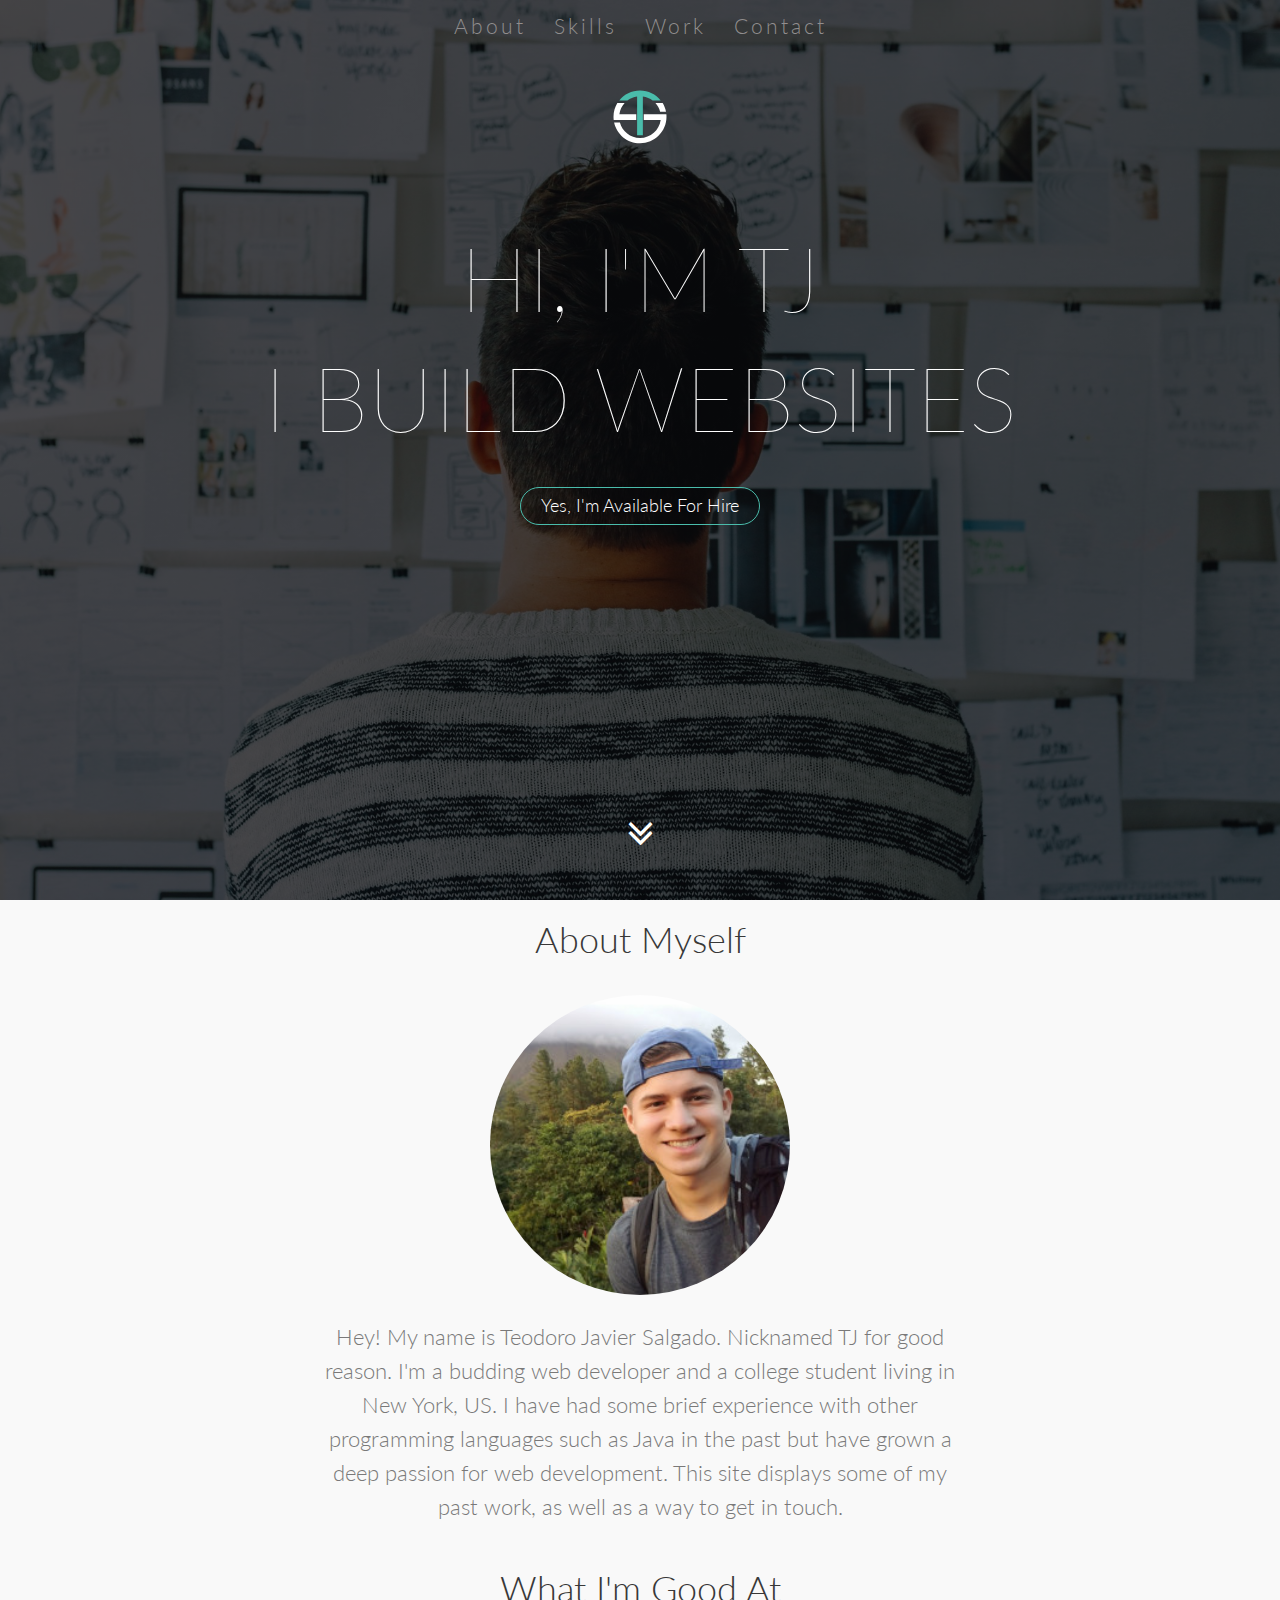
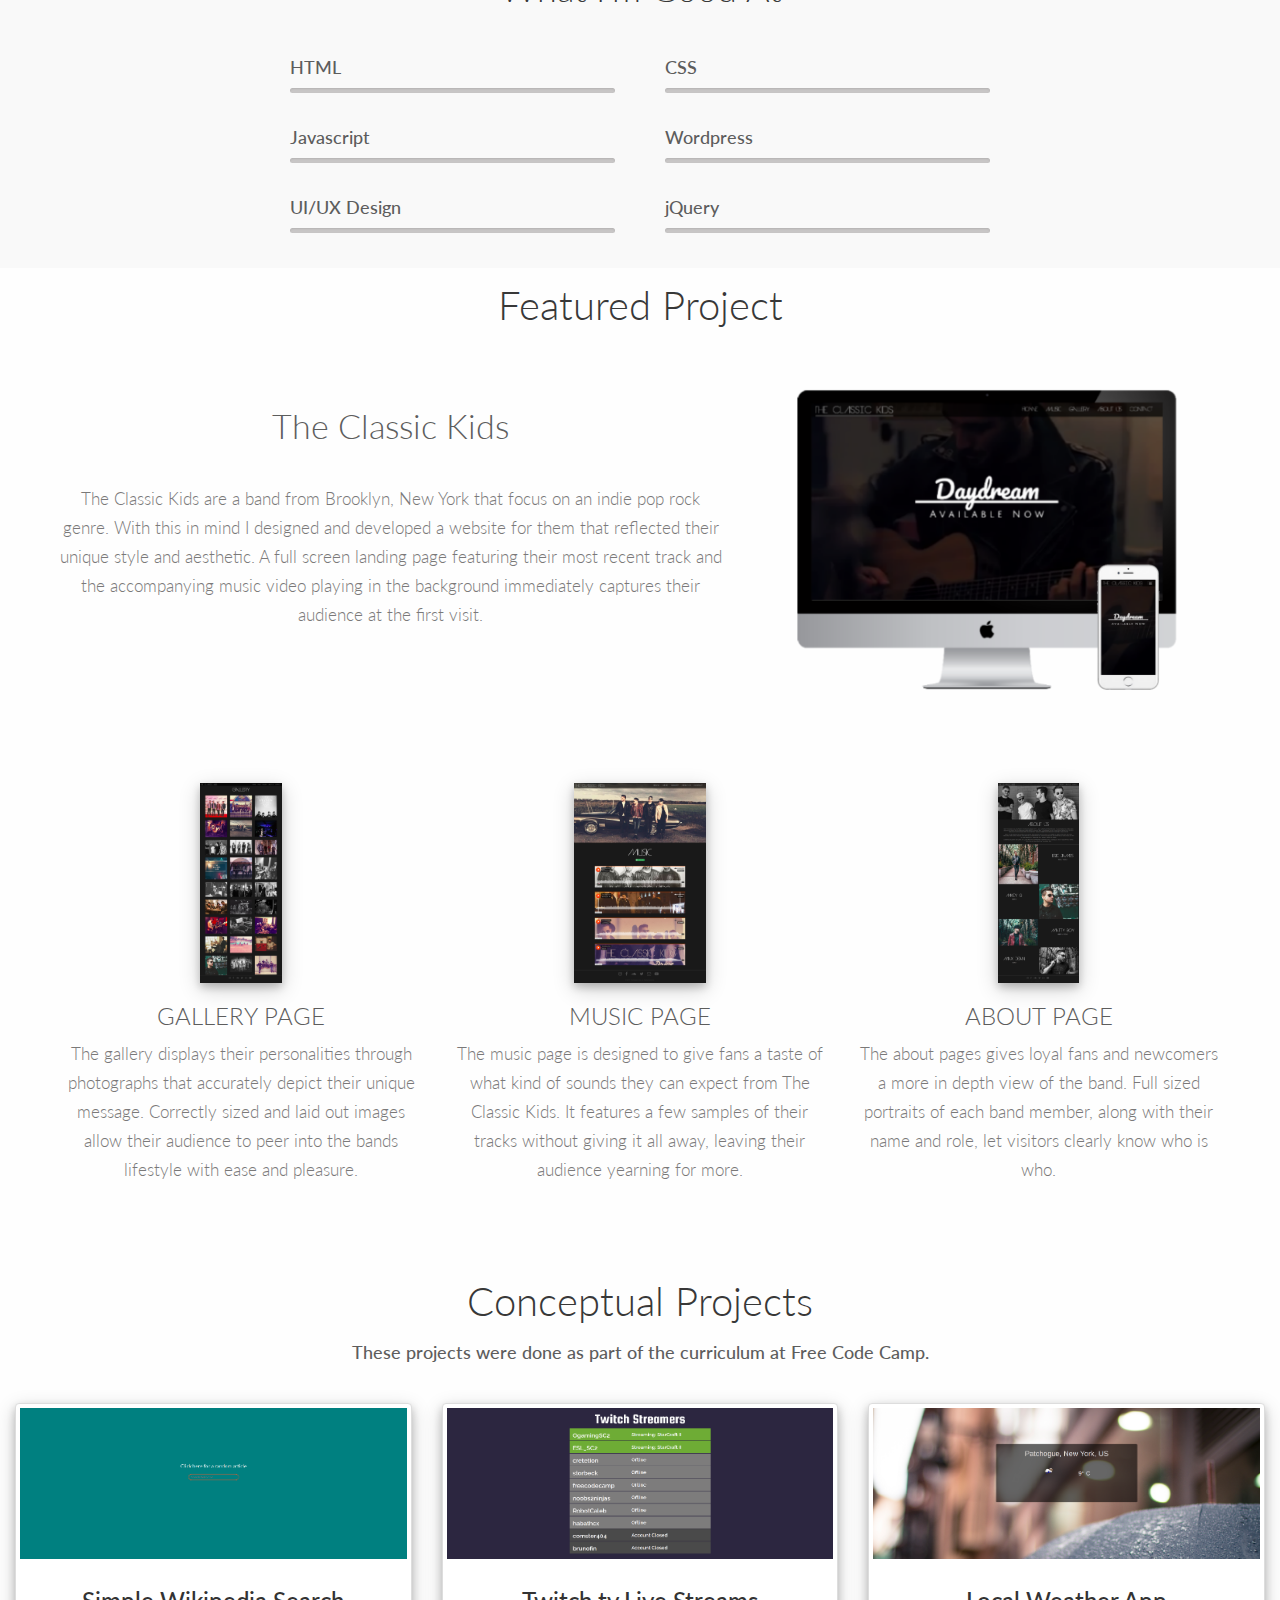
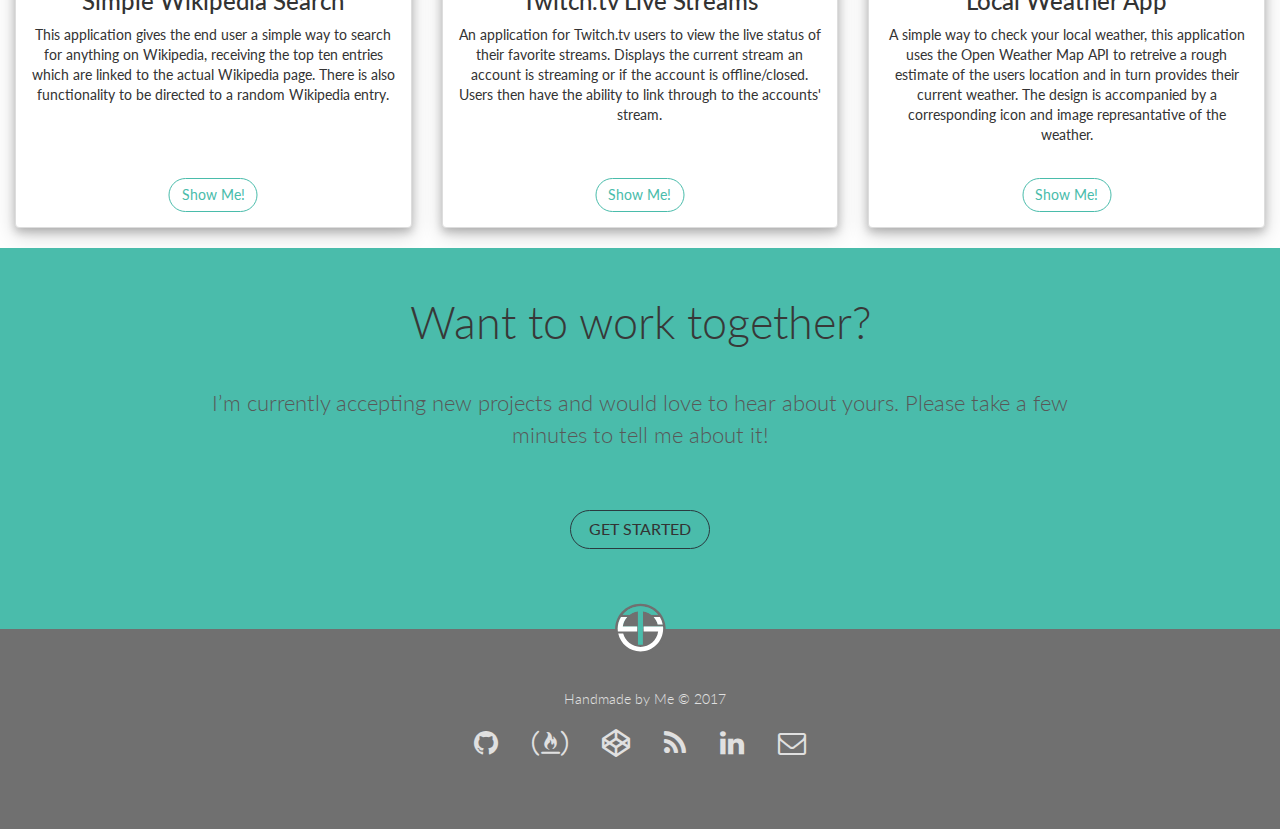
<file: index.html>
<!DOCTYPE html>
<html>
  <head>
    <meta charset="utf-8">
    <meta http-equiv="X-UA-Compatible" content="IE=edge">
    <meta name="viewport" content="width=device-width, initial-scale=1">
    <title>TJ Salgado | Web Designer</title>

    <!-- Google Fonts -->
    <link href="https://fonts.googleapis.com/css?family=Lato:100,300,400,700" rel="stylesheet">
    <!-- Boostrap -->
    <link rel="stylesheet" href="https://maxcdn.bootstrapcdn.com/bootstrap/3.3.7/css/bootstrap.min.css" integrity="sha384-BVYiiSIFeK1dGmJRAkycuHAHRg32OmUcww7on3RYdg4Va+PmSTsz/K68vbdEjh4u" crossorigin="anonymous">
    <!-- Font Awesome -->
    <link rel="stylesheet" href="https://maxcdn.bootstrapcdn.com/font-awesome/4.7.0/css/font-awesome.min.css">
    <!-- Main Stylsheet -->
    <link rel="stylesheet" href="css/style.css">
  </head>
  <body data-spy="scroll" data-target="#home" data-offset="65">
    <!-- Start Hero Container -->
    <header id="home">
      <nav id="main-navigation" class="nav navbar" role="navigation">
        <ul>
          <li><a href="#about">About</a></li>
          <li><a href="#skills">Skills</a></li>
          <li><a href="#work">Work</a></li>
          <li><a href="#contact">Contact</a></li>
        </ul>
      </nav>
      <svg id="headerLogo" version="1.1" xmlns="http://www.w3.org/2000/svg" xmlns:xlink="http://www.w3.org/1999/xlink" x="0px" y="0px"
      	 viewbox="0 0 960 560" style="enable-background:new 0 0 960 560;" xml:space="preserve">
      <style type="text/css">
        #headerLogo {
          height: 70px;
          margin-bottom: 50px;
        }
      	.blue0 {
          fill:#4ABCAB;
        }
        .blue0:hover {
          fill:#ffffff;
        }
        .blue1 {
          fill:#4ABCAB;
        }
        .blue1:hover {
          fill:#ffffff;
        }
      	.gray {
          fill: #707070;
        }
      	.white0 {
          fill:#FFFFFF;
        }
        .white0:hover {
          fill: #4abcab;
        }
        .white1 {
          fill:#FFFFFF;
        }
        .white1:hover {
          fill: #4abcab;
        }
        .white2 {
          fill:#FFFFFF;
        }
        .white2:hover {
          fill: #4abcab;
        }
      </style>
      <g>
      	<g>
      		<path class="white0" d="M450,257v46H269.5c-1-8.3-1.5-16.7-1.5-25.2c0-40.2,11.2-77.3,30.6-109.8h58.6c-22.1,24.2-37.2,55-41.9,89
      			H450z"/>
      		<path class="white0" d="M688,237h-46.7c-7-26.1-20.2-49.6-37.9-69h58C674.1,189.2,683.2,212.3,688,237z"/>
      	</g>
      </g>
      <g>
      	<path class="blue0" d="M645.7,148h-64.1c-22.4-17.2-49.3-28.8-78.7-32.8V426h-46V115.3c-29.1,4.1-55.8,15.6-78,32.7h-64.7
      		c38.8-49.2,98.6-79.7,165.7-79.7S606.9,98.8,645.7,148z"/>
      </g>
      <g>
      	<path class="white0" d="M692,277.8c0,117.1-94.9,212.1-212,212.1c-101.6,0-186.5-71.5-207.2-166.9h46.4C338,394.4,403,447,480.3,447
      		c84.4,0,154.1-62.7,165.1-144H510v-46h181C691.7,263.8,692,270.8,692,277.8z"/>
      </g>
      </svg>
      <!--<img src="img/personal-logo-v5.svg" alt="Personal Logo">-->
      <h1>Hi, I'm TJ</h1>
      <h1>I Build Websites</h1>
      <a href="#contact"><button type="button" name="button">Yes, I'm Available For Hire</button></a>
      <div class="page-scroll text-center">
        <a href="#about"><i class="fa fa-angle-double-down fa-3x"></i></a>
      </div>
    </header>

    <!-- Start About Container -->
    <section id="about">
      <div class="about-container">
        <h1>About Myself</h1>
        <img src="img/portrait2.jpg" alt="Self Portrait">
        <div class="description">
          <p>Hey! My name is Teodoro Javier Salgado. Nicknamed TJ for good reason.
            I'm a budding web developer and a college student living in New York, US.
            I have had some brief experience with other programming languages such as Java in the past
            but have grown a deep passion for web development. This site displays some of my
            past work, as well as a way to get in touch.
              </p>
        </div>
        <div id="skills" class="skills-container">
          <h1>What I'm Good At</h1>
          <div class="skills-box-left text-left">

            <h4 class="progress-label">HTML</h4>
            <div class="progress">
              <div class="progress-bar" role="progressbar" aria-valuenow="95" aria-valuemin="0" aria-valuemax="100" >
              </div>
            </div>

            <h4 class="progress-label">Javascript</h4>
            <div class="progress">
              <div class="progress-bar" role="progressbar" aria-valuenow="55" aria-valuemin="0" aria-valuemax="100">
              </div>
            </div>

            <h4 class="progress-label">UI/UX Design</h4>
            <div class="progress">
              <div class="progress-bar" role="progressbar" aria-valuenow="75" aria-valuemin="0" aria-valuemax="100">
              </div>
            </div>

          </div>


          <div class="skills-box-right text-left">

            <h4 class="progress-label">CSS</h4>
            <div class="progress">
              <div class="progress-bar" role="progressbar" aria-valuenow="95" aria-valuemin="0" aria-valuemax="100">
              </div>
            </div>

            <h4 class="progress-label">Wordpress</h4>
            <div class="progress">
              <div class="progress-bar" role="progressbar" aria-valuenow="80" aria-valuemin="0" aria-valuemax="100">
              </div>
            </div>

            <h4 class="progress-label">jQuery</h4>
            <div class="progress">
              <div class="progress-bar" role="progressbar" aria-valuenow="60" aria-valuemin="0" aria-valuemax="100">
              </div>
            </div>


          </div>
        </div><!-- .skills-container-->
      </div><!-- .about-container -->
    </section><!-- end about section -->

    <!-- Start Work Container -->
    <section id="work">
      <div class="work-container">
        <h1 class="text-center">Featured Project</h1>
        <div class="row work-hero">
          <div class="col-md-7 text-center">
            <h2>The Classic Kids</h2>
            <p>The Classic Kids are a band from Brooklyn, New York that focus
              on an indie pop rock genre. With this in mind I designed and
              developed a website for them that reflected their unique style
              and aesthetic. A full screen landing page featuring their most
              recent track and the accompanying music video playing in the
              background immediately captures their audience at the first visit.</p>
          </div>
          <div class="col-md-5 text-center">
            <img src="img/tck_mac_transparent.png" alt="TCK Desktop/Mobile Display">
          </div>
        </div>
        <div class="row work-pages">
          <div class="col-md-4 text-center">
            <img src="img/gallery.png" alt="TCK Gallery Page">
            <h3>Gallery Page</h3>
            <p>The gallery displays their personalities through photographs that
               accurately depict their unique message. Correctly sized and laid
               out images allow their audience to peer into the bands lifestyle
               with ease and pleasure.</p>
          </div>
          <div class="col-md-4 text-center">
            <img src="img/music.png" alt="TCK Music Page">
            <h3>Music Page</h3>
            <p>The music page is designed to give fans a taste of what kind of
              sounds they can expect from The Classic Kids. It features a few
              samples of their tracks without giving it all away, leaving their
               audience yearning for more.</p>
          </div>
          <div class="col-md-4 text-center">
            <img src="img/about.png" alt="TCK About Page">
            <h3>About Page</h3>
            <p>The about pages gives loyal fans and newcomers a more in depth
              view of the band. Full sized portraits of each band member, along
              with their name and role, let visitors clearly know who is who.</p>
          </div>
        </div>

      </div>

      <div class="exp-work-container container-fluid">
        <h1 class="text-center">Conceptual Projects</h1>
        <h4 class="text-center">These projects were done as part of the curriculum at Free Code Camp.</h4>
        <div class="row text-center">

          <div class="col-md-4">
            <div class="thumbnail">
              <img src="img/wiki-viewer.png" alt="">
              <div class="caption">
                <h3>Simple Wikipedia Search</h3>
                <p>This application gives the end user a simple way to search for anything on Wikipedia, receiving the top ten entries which are linked to the actual Wikipedia page. There is also functionality to be directed to a random Wikipedia entry.</p>
                <p><a href="work/wikipedia-viewer.html" target="_blank" class="btn">Show Me!</a></p>
              </div>
            </div>
          </div>
<!--
          <div class="col-md-3">
            <div class="thumbnail">
              <img src="img/quote.png" alt="">
              <div class="caption">
                <h3>Random Quote Generator</h3>
                <p>For those that need a little dose of inspiration every now and then. Simple and intuitive design that also gives the user a way to share their random quote on Twitter. Quotes are pulled from the Forismatic API.</p>
                <p><a href="work/random-quote-generator.html" target="_blank" class="btn">Show Me!</a></p>
              </div>
            </div>
          </div>
-->
          <div class="col-md-4">
            <div class="thumbnail">
              <img src="img/twitch.png" alt="">
              <div class="caption">
                <h3>Twitch.tv Live Streams</h3>
                <p>An application for Twitch.tv users to view the live status of their favorite streams. Displays the current stream an account is streaming or if the account is offline/closed. Users then have the ability to link through to the accounts' stream.</p>
                <div style="float: left;position:absolute;"></div>
                <p><a href="work/twitch.html" target="_blank" class="btn">Show Me!</a></p>
              </div>
            </div>
          </div>

          <div class="col-md-4">
            <div class="thumbnail">
              <img src="img/weather.png" alt="">
              <div class="caption">
                <h3>Local Weather App</h3>
                <p>A simple way to check your local weather, this application uses the Open Weather Map API to retreive a rough estimate of the users location and in turn provides their current weather. The design is accompanied by a corresponding icon and image represantative of the weather.</p>
                <p><a href="work/weather.html" target="_blank" class="btn">Show Me!</a></p>
              </div>
            </div>
          </div>

        </div>
      </div>

    </section>

    <!-- Start Contact Container -->
    <section id="contact">
      <div class="contact-container">
        <h1>Want to work together?</h1>
        <p>I’m currently accepting new projects and would love to hear about yours. Please take a few minutes to tell me about it!</p>
        <button type="button" data-toggle="modal" data-target="#modal-fullscreen">Get Started</button>
      </div>
    </section>

    <!-- Start Fullscreen Modal Contact Form-->
    <div class="modal modal-fullscreen fade" id="modal-fullscreen" tabindex="-1" role="dialog" aria-labelledby="myModalLabel" aria-hidden="true">
      <div class="modal-dialog">
        <div class="modal-content">
          <div class="modal-header">
            <!--<button type="button" class="close" data-dismiss="modal"><span aria-hidden="true"><i class="fa fa-times-circle fa-2x"></i></span><span class="sr-only">Close</span></button>-->
            <span data-dismiss="modal"><i class="fa fa-times-circle fa-3x"></i></span>
            <img src="img/ts_blue.png" alt="Personal Logo">
            <h1 class="modal-title" id="myModalLabel">Ok, just a few quick questions.</h1>
            <div id="contact-intro"><p>After you introduce yourself and your project, I'll get in touch with you to schedule a time to chat. You should expect to hear from me in a day or so.</p></div>
          </div>
          <div class="modal-body">
            <form id="contact-form" name="contact-form" method="post" action="form_process.php">
              <div class="row">
                <div class="col-md-6">
                  <input type="text" name="name" placeholder="Name*" required>
                </div>
                <div class="col-md-6">
                  <input type="text" name="email" placeholder="Email*" required>
                </div>
              </div>
              <div class="row">
                <div class="col-md-6">
                  <input type="text" name="telephone" placeholder="Phone Number">
                </div>
                <div class="col-md-6">
                  <input type="text" name="website" placeholder="Website">
                </div>
              </div>
              <div class="row">
                <div class="col-md-12">
                  <textarea required name="message" rows="8" id="" placeholder="Tell me about your project... What is it? Why are you doing it? What do you hope to accomplish? How can I help? Timeline and budget details are also appreciated. *"></textarea>
                </div>
              </div>
              <div class="row">
                <input type="submit" value="Submit Your Project">
              </div>
            </form>
          </div>
        </div>
      </div>
    </div>

    <!--Start Footer -->
    <footer>
      <!--<a href="#home"><img src="img/ts_blue.png" alt="Personal Logo"></a>-->
      <a href="#home">
      <svg id="footerLogo" version="1.1" xmlns="http://www.w3.org/2000/svg" xmlns:xlink="http://www.w3.org/1999/xlink" x="0px" y="0px"
      	viewbox="0 0 960 560" style="enable-background:new 0 0 960 560;" xml:space="preserve">
      <style type="text/css">
        #footerLogo {
          height: 60px;
          margin-bottom: 25px;
          margin-top: -30px;
          transition: height .25s ease, margin-bottom .25s ease;
        }
        #footerLogo:hover {
          height: 70px;
          margin-bottom: 15px;
        }
      </style>
      <g>
      	<path class="gray" d="M480,44c-130.3,0-236,105.7-236,236s105.7,236,236,236s236-105.7,236-236S610.3,44,480,44z M661.4,168
      		c12.7,21.2,21.8,44.3,26.6,69h-46.7c-7-26.1-20.2-49.6-37.9-69H661.4z M480,68.3c67.1,0,126.9,30.5,165.7,79.7h-64.1
      		c-22.4-17.2-49.3-28.8-78.7-32.8V426h-46V115.3c-29.1,4.1-55.8,15.6-78,32.7h-64.7C353.1,98.8,412.9,68.3,480,68.3z M268,277.8
      		c0-40.2,11.2-77.3,30.6-109.8h58.6c-22.1,24.2-37.2,55-41.9,89H450v46H269.5C268.5,294.7,268,286.3,268,277.8z M480,489.9
      		c-101.6,0-186.5-71.5-207.2-166.9h46.4C338,394.4,403,447,480.3,447c84.4,0,154.1-62.7,165.1-144H510v-46h181
      		c0.7,6.8,1,13.8,1,20.8C692,394.9,597.1,489.9,480,489.9z"/>
      	<path class="gray" d="M688,237h-46.7c-7-26.1-20.2-49.6-37.9-69h58C674.1,189.2,683.2,212.3,688,237z"/>
      </g>
      <g>
      	<g>
      		<path class="white0" d="M450,257v46H269.5c-1-8.3-1.5-16.7-1.5-25.2c0-40.2,11.2-77.3,30.6-109.8h58.6c-22.1,24.2-37.2,55-41.9,89
      			H450z"/>
      		<path class="white1" d="M688,237h-46.7c-7-26.1-20.2-49.6-37.9-69h58C674.1,189.2,683.2,212.3,688,237z"/>
      	</g>
      </g>
      <g>
      	<path class="blue0" d="M645.7,148h-64.1c-22.4-17.2-49.3-28.8-78.7-32.8V426h-46V115.3c-29.1,4.1-55.8,15.6-78,32.7h-64.7
      		c38.8-49.2,98.6-79.7,165.7-79.7S606.9,98.8,645.7,148z"/>
      </g>
      <g>
      	<path class="white2" d="M692,277.8c0,117.1-94.9,212.1-212,212.1c-101.6,0-186.5-71.5-207.2-166.9h46.4C338,394.4,403,447,480.3,447
      		c84.4,0,154.1-62.7,165.1-144H510v-46h181C691.7,263.8,692,270.8,692,277.8z"/>
      </g>
      </svg>
      </a>
      <p>Handmade by Me &copy; 2017</p>
      <a href="https://github.com/tsalgado96" target="_blank"><i class="fa fa-2x fa-github"></i></a>
      <a href="https://www.freecodecamp.com/tsalgado96" target="_blank"><i class="fa fa-2x fa-free-code-camp"></i></a>
      <a href="http://codepen.io/tsalgado/" target="_blank"><i class="fa fa-2x fa-codepen"></i></a>

      <a href="http://teodorosalgado.com/" target="_blank"><i class="fa fa-2x fa-rss"></i></a>
      <a href="https://www.linkedin.com/in/teodoro-salgado-a02651a3/" target="_blank"><i class="fa fa-2x fa-linkedin"></i></a>
      <a href="mailto:salgadodevelopment@gmail.com" target="_blank"><i class="fa fa-2x fa-envelope-o"></i></a>
    </footer>
    <script src="https://ajax.googleapis.com/ajax/libs/jquery/1.12.4/jquery.min.js"></script>
    <script src="https://maxcdn.bootstrapcdn.com/bootstrap/3.3.7/js/bootstrap.min.js" integrity="sha384-Tc5IQib027qvyjSMfHjOMaLkfuWVxZxUPnCJA7l2mCWNIpG9mGCD8wGNIcPD7Txa" crossorigin="anonymous"></script>
    <script src="js/jquery.waypoints.min.js"></script>
    <script src="js/main.js"></script>
    <script type="text/javascript" src="js/scripts.js"></script>
  </body>
</html>
</file>
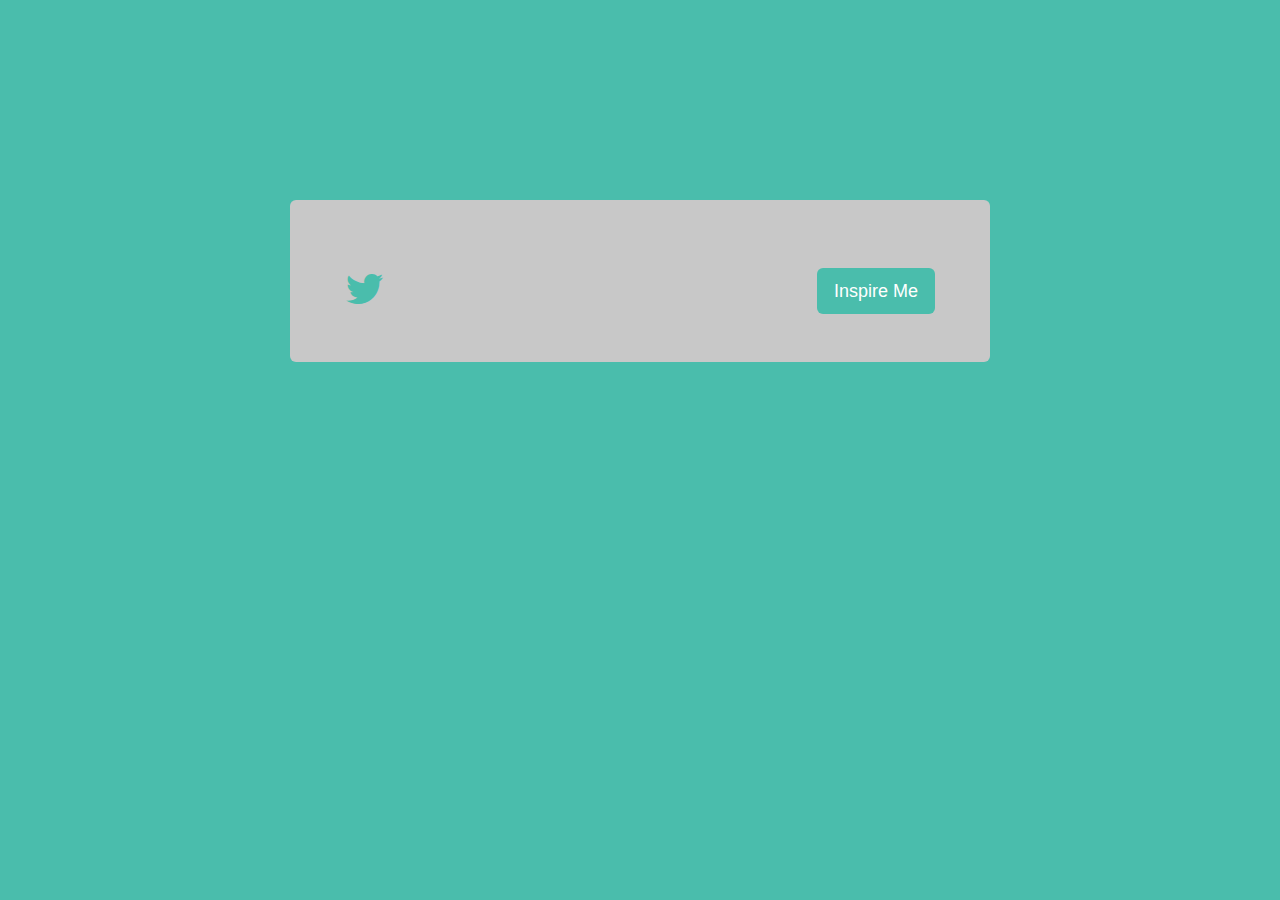
<file: work/random-quote-generator.html>
<!DOCTYPE html>
<html>
  <head>
    <meta charset="utf-8">
    <meta name="viewport" content="width=device-width, intial-scale=1.0">
    <title>Random Quote Generator</title>
    <!-- Latest compiled and minified CSS -->
    <link rel="stylesheet" href="https://maxcdn.bootstrapcdn.com/bootstrap/3.3.7/css/bootstrap.min.css" integrity="sha384-BVYiiSIFeK1dGmJRAkycuHAHRg32OmUcww7on3RYdg4Va+PmSTsz/K68vbdEjh4u" crossorigin="anonymous">
    <link rel="stylesheet" href="https://maxcdn.bootstrapcdn.com/font-awesome/4.7.0/css/font-awesome.min.css">
    <!-- Main Stylesheet -->
    <link rel="stylesheet" type="text/css" href="../css/quote.css">
  </head>
  <body>
    <div class="container-fluid">
      <div class="jumbotron">
        <div class="row">
          <h2 class="quote text-center"></h2>
          <i><p class="author text-center"></p></i>
        </div>
        <div class="row">
          <a id="twitterIcon" class="fa fa-twitter fa-3x" href="#"></a>
          <button id="trigger" class="btn btn-lg" type="submit">Inspire Me</button>
        </div>
      </div>
    </div>
    <script
    src="https://code.jquery.com/jquery-3.1.1.min.js"
    integrity="sha256-hVVnYaiADRTO2PzUGmuLJr8BLUSjGIZsDYGmIJLv2b8="
    crossorigin="anonymous"></script>
    <script>
      $(document).ready(function(){
        var quote, author, randNum;
        var mainColor = ["#F44336", "#E91E63", "#9C27B0", "#673AB7",
        "#3F51B5", "#2196F3", "#03A9F4", "#00BCD4",
        "#009688", "#4CAF50", "#8BC34A", "#FF9800", "#FF5722"];

        getQuote();
        $("#trigger").on("click", getQuote);
        $("#twitterIcon").on("click",function(){
          window.open("https://twitter.com/intent/tweet?text=" + quote + " " + author);
        });

        function getQuote(){
          $.ajax({
            type: 'GET',
            headers: {
              Accept: "application/json",
              "Content-Type": "application/x-www-form-urlencoded"
            },
            url: 'https://crossorigin.me/http://api.forismatic.com/api/1.0/?method=getQuote&format=html&lang=en&callback=?',
            success: function(data){
              console.log(data);
              randNum = Math.floor((Math.random()*mainColor.length));
              quote = '"' + data.quoteText.trim() + '"';
              author = "- " + data.quoteAuthor;
              $(".quote").html(quote);
              $(".author").html(author);
              $(".container-fluid").css("background-color",mainColor[randNum]);
              $(".row").css("color",mainColor[randNum]);
              $(".btn").css("background-color",mainColor[randNum]);
              $(".fa").css("color",mainColor[randNum]);
            }
          });
        }
      });
    </script>
  </body>
</html>
</file>
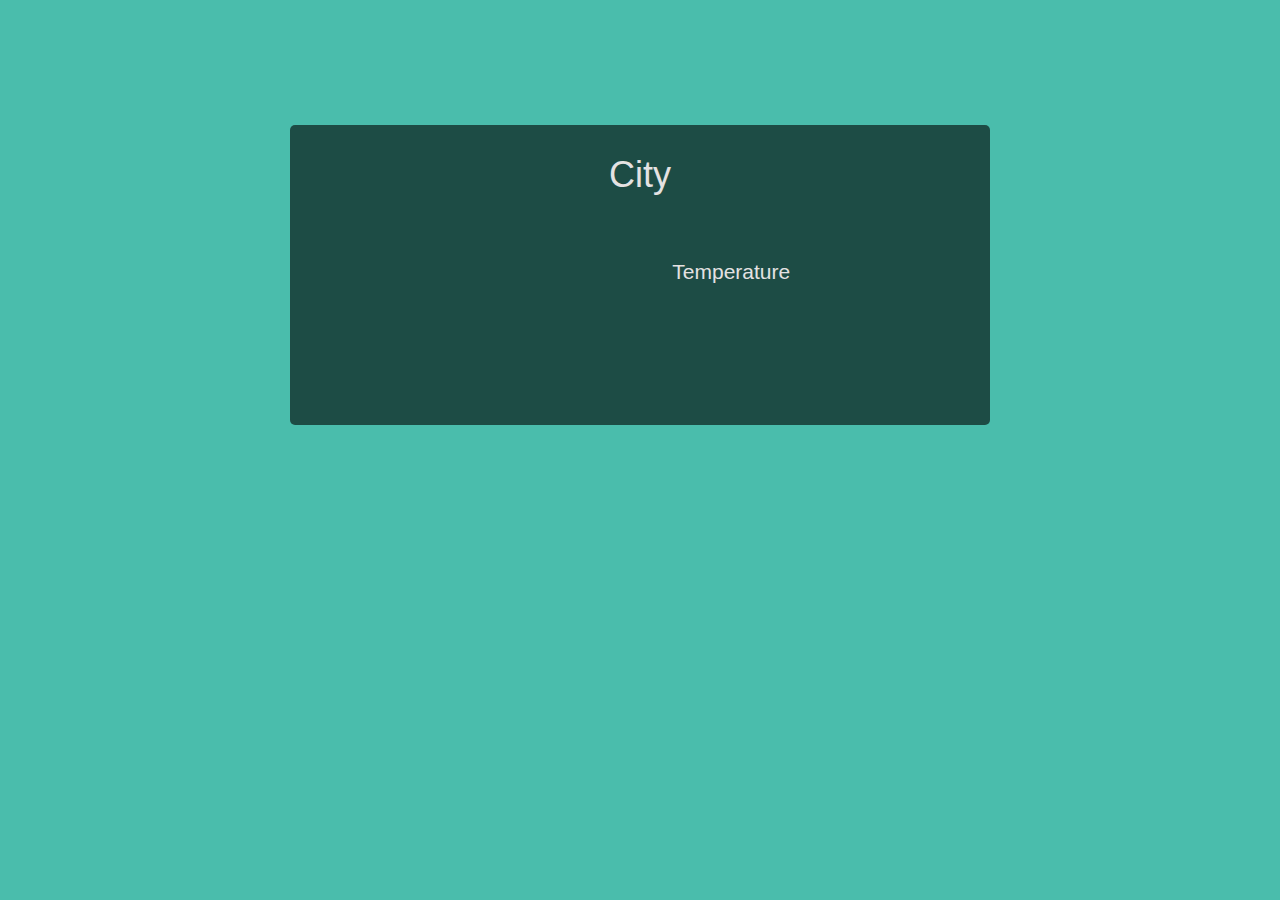
<file: work/weather.html>
<!DOCTYPE html>
<html>
<head>
  <meta charset="utf-8">
  <link rel="stylesheet" href="https://maxcdn.bootstrapcdn.com/bootstrap/3.3.7/css/bootstrap.min.css" integrity="sha384-BVYiiSIFeK1dGmJRAkycuHAHRg32OmUcww7on3RYdg4Va+PmSTsz/K68vbdEjh4u" crossorigin="anonymous">
  <link rel="stylesheet" type="text/css" href="../css/weather.css">
  <title>Local Weather</title>
</head>
<body>
  <div class="container-fluid">
    <div class="container">
      <div class="text-center"><h1 id="city">City</h1></div>
      <div class="row">
        <div class="col-md-3"></div>
        <div id="icon" class="col-md-3 text-center"><img id="imgIcon"></div>
        <div class="col-md-3 text-center"><a id="changeTemp" href="#"><h2 id="temp">Temperature</h2></a></div>
        <div class="col-md-3"></div>
      </div>
    </div>
  </div>

  <script src="https://code.jquery.com/jquery-3.1.1.min.js" integrity="sha256-hVVnYaiADRTO2PzUGmuLJr8BLUSjGIZsDYGmIJLv2b8=" crossorigin="anonymous"></script>
  <script>
  $(document).ready(function(){

var lon, lat, condition;

$.getJSON("http://ip-api.com/json", function(val) {
  lat = val.lat;
  lon = val.lon;

  $.getJSON("http://api.openweathermap.org/data/2.5/weather?lat=" + lat + "&lon=" + lon + "&appid=637532264cc8fd545914cd1457df6918&callback=?", function(data){
    var kelvin = data.main.temp;
    var celsius = Math.floor(data.main.temp - 273.15);
    var far = Math.floor((data.main.temp)*(9/5)-459.67);
    var temp = celsius;
    var weatherID = data.weather[0].id;
    var backgroundImage;
    if (weatherID >= 200 && weatherID < 300){
      $(".container-fluid").css("background-image", "url('https://static.pexels.com/photos/29095/pexels-photo-29095.jpg')");
    }
    else if (weatherID >= 300 && weatherID < 400){
      $(".container-fluid").css("background-image", "url('https://static.pexels.com/photos/39811/pexels-photo-39811.jpeg')");
    }
    else if (weatherID >= 500 && weatherID < 600){
      $(".container-fluid").css("background-image", "url('https://static.pexels.com/photos/17739/pexels-photo.jpg')");
    }
    else if (weatherID >= 600 && weatherID < 700){
      $(".container-fluid").css("background-image", "url('https://static.pexels.com/photos/235621/pexels-photo-235621.jpeg')");
    }
    else if (weatherID >= 700 && weatherID < 800){
      $(".container-fluid").css("background-image", "url('https://static.pexels.com/photos/325185/pexels-photo-325185.jpeg')");
    }
    else if (weatherID >= 700 && weatherID < 800){
      $(".container-fluid").css("background-image", "url('https://static.pexels.com/photos/325185/pexels-photo-325185.jpeg')");
    }
    else if (weatherID == 800){
      $(".container-fluid").css("background-image", "url('https://static.pexels.com/photos/3847/jetty-landing-stage-sea-sky.jpeg')");
    }
    else if (weatherID >= 801 && weatherID < 900){
      $(".container-fluid").css("background-image", "url('https://static.pexels.com/photos/201316/pexels-photo-201316.jpeg')");
    }
    else{
      $(".container-fluid").css("background-image", "url('https://static.pexels.com/photos/39811/pexels-photo-39811.jpeg')");
    }
    $("#city").html(data.name + ", " + val.regionName + ", " + data.sys.country);
    document.getElementById("imgIcon").src="http://openweathermap.org/img/w/" + data.weather[0].icon + ".png";
    $("#temp").html(temp + "&deg;" + " C");
    $("#changeTemp").on("click", function(){
      if(temp == celsius){
        temp = far;
        $("#temp").html(temp + "&deg;" + " F");
      }
      else if(temp == far){
        temp = celsius;
        $("#temp").html(temp + "&deg;" + " C");
      }
    });
  });
});
})
$(document).ready(function(){

var lon, lat, condition;

$.getJSON("http://ip-api.com/json", function(val) {
  lat = val.lat;
  lon = val.lon;

  $.getJSON("http://api.openweathermap.org/data/2.5/weather?lat=" + lat + "&lon=" + lon + "&appid=637532264cc8fd545914cd1457df6918&callback=?", function(data){
    var kelvin = data.main.temp;
    var celsius = Math.floor(data.main.temp - 273.15);
    var far = Math.floor((data.main.temp)*(9/5)-459.67);
    var temp = celsius;
    var weatherID = data.weather[0].id;
    var backgroundImage;
    if (weatherID >= 200 && weatherID < 300){
      $(".container-fluid").css("background-image", "url('https://static.pexels.com/photos/29095/pexels-photo-29095.jpg')");
    }
    else if (weatherID >= 300 && weatherID < 400){
      $(".container-fluid").css("background-image", "url('https://static.pexels.com/photos/39811/pexels-photo-39811.jpeg')");
    }
    else if (weatherID >= 500 && weatherID < 600){
      $(".container-fluid").css("background-image", "url('https://static.pexels.com/photos/17739/pexels-photo.jpg')");
    }
    else if (weatherID >= 600 && weatherID < 700){
      $(".container-fluid").css("background-image", "url('https://static.pexels.com/photos/235621/pexels-photo-235621.jpeg')");
    }
    else if (weatherID >= 700 && weatherID < 800){
      $(".container-fluid").css("background-image", "url('https://static.pexels.com/photos/325185/pexels-photo-325185.jpeg')");
    }
    else if (weatherID >= 700 && weatherID < 800){
      $(".container-fluid").css("background-image", "url('https://static.pexels.com/photos/325185/pexels-photo-325185.jpeg')");
    }
    else if (weatherID == 800){
      $(".container-fluid").css("background-image", "url('https://static.pexels.com/photos/3847/jetty-landing-stage-sea-sky.jpeg')");
    }
    else if (weatherID >= 801 && weatherID < 900){
      $(".container-fluid").css("background-image", "url('https://static.pexels.com/photos/201316/pexels-photo-201316.jpeg')");
    }
    else{
      $(".container-fluid").css("background-image", "url('https://static.pexels.com/photos/39811/pexels-photo-39811.jpeg')");
    }
    $("#city").html(data.name + ", " + val.regionName + ", " + data.sys.country);
    document.getElementById("imgIcon").src="http://openweathermap.org/img/w/" + data.weather[0].icon + ".png";
    $("#temp").html(temp + "&deg;" + " C");
    $("#changeTemp").on("click", function(){
      if(temp == celsius){
        temp = far;
        $("#temp").html(temp + "&deg;" + " F");
      }
      else if(temp == far){
        temp = celsius;
        $("#temp").html(temp + "&deg;" + " C");
      }
    });
  });
});
})

  </script>
</body>
</html>
</file>
<file: css/style.css>
html, body {
  margin: 0px;
  padding: 0px;
  font-family: "Lato", sans-serif;
  position: relative; }

/*Hero Section */
header {
  height: 100vh;
  background: linear-gradient(rgba(0, 0, 0, 0.7), rgba(0, 0, 0, 0.7)), url("../img/hero.jpeg");
  background-attachment: fixed;
  background-position: center center;
  background-size: cover;
  display: block;
  text-align: center;
  overflow: auto;
  position: relative; }
  @media screen and (max-width: 768px) {
    header {
      background: #707070; } }
  header .active a {
    color: #4abcab; }
  header img {
    height: 60px;
    margin-bottom: 50px; }
  header .navbar-bg {
    background-color: rgba(40, 40, 40, 0.95); }
  header nav {
    text-align: center;
    font-family: "Lato", sans-serif;
    font-size: 1.5em;
    padding: 10px 0 10px 0;
    letter-spacing: 3px; }
    @media screen and (max-width: 430px) {
      header nav {
        font-size: 4vw; } }
    header nav ul {
      list-style: none;
      text-align: center;
      padding: 0; }
      header nav ul li {
        display: inline-block; }
    header nav a {
      color: #918e8e;
      padding: 0 10px;
      font-weight: 300; }
      header nav a:hover, header nav a:active, header nav a:focus {
        text-decoration: none;
        color: #4abcab; }
  header h1 {
    font-family: "Lato", sans-serif;
    font-weight: 100;
    color: #fff;
    font-size: 6.5em;
    text-align: center;
    display: block;
    text-transform: uppercase; }
    @media screen and (max-width: 768px) {
      header h1 {
        font-size: 11vw; } }
  header button {
    font-family: "Lato", sans-serif;
    font-weight: 300;
    font-size: 18px;
    margin-top: 30px;
    border: 1px solid #4abcab;
    background: none;
    color: #fff;
    border-radius: 20px;
    padding: 5px 20px;
    transition: background 0.35s ease; }
    header button:hover, header button:focus {
      background: #4abcab;
      text-decoration: none;
      outline: none; }

.page-scroll {
  position: absolute;
  display: inline-block;
  bottom: 5%;
  left: 50%;
  transform: translateX(-50%);
  transition: bottom 0.15s ease; }
  .page-scroll:hover {
    bottom: 4.5%; }
  .page-scroll i {
    color: #fff;
    transition: color 0.15s ease; }
    .page-scroll i:hover {
      color: #4abcab; }

/*About Section */
#about {
  background: #f9f9f9;
  overflow: auto; }

.about-container {
  text-align: center;
  max-width: 1060px;
  margin: 0 auto;
  padding: 0 20px 0 20px; }
  .about-container h1 {
    font-weight: 300;
    font-size: 36px;
    color: #383838; }
  .about-container img {
    margin: 25px 0;
    width: 100%;
    max-width: 300px;
    border-radius: 50%; }

.description {
  max-width: 650px;
  margin: 0 auto; }
  .description p {
    font-family: "Lato", sans-serif;
    font-weight: 300;
    font-size: 22px;
    color: #7a7979;
    line-height: 34px; }
  .description a {
    color: #4abcab;
    text-decoration: none; }
    .description a:hover, .description a:focus {
      color: #307c70; }

.skills-container {
  max-width: 700px;
  margin: 0 auto;
  padding-top: 15px; }
  .skills-container h1 {
    margin-bottom: 40px; }
  .skills-container h4 {
    color: #5d5d5d; }

.skills-box-left {
  width: 325px;
  float: left; }

.skills-box-right {
  width: 325px;
  float: left;
  margin-left: 50px; }

@media screen and (max-width: 800px) {
  .skills-box-left {
    width: inherit;
    float: none;
    margin: 0 auto; }

  .skills-box-right {
    width: inherit;
    float: none;
    margin: 0 auto; } }
.progress {
  height: auto;
  background-color: #c8c6c6;
  margin-bottom: 35px; }

.progress-bar {
  background-color: #4abcab;
  height: 5px;
  transition: 3s; }

/*Work Section */
#work {
  background: #fefefe;
  overflow: auto; }
  #work .work-container {
    max-width: 1200px;
    margin: 0 auto;
    margin-bottom: 50px;
    padding: 15px 17px; }
    #work .work-container h1 {
      font-weight: 300;
      font-size: 40px;
      color: #383838;
      margin-top: 0;
      margin-bottom: 40px; }
    #work .work-container p {
      font-size: 17px;
      font-weight: 300;
      color: #7a7979;
      line-height: 29px; }

.work-hero img {
  width: 100%; }
.work-hero h2 {
  margin: 40px 0;
  font-weight: 300;
  color: #5d5d5d;
  font-size: 34px; }

.work-pages {
  margin-top: 35px; }
  .work-pages img {
    height: 200px;
    box-shadow: 0 4px 8px 0 rgba(0, 0, 0, 0.2), 0 6px 20px 0 rgba(0, 0, 0, 0.19); }
  .work-pages h3 {
    color: #5d5d5d;
    font-weight: 300;
    text-transform: uppercase; }
  .work-pages .col-md-4 {
    padding-top: 30px; }

.exp-work-container {
  max-width: 1400px; }
  .exp-work-container h1 {
    font-weight: 300;
    font-size: 40px;
    color: #383838; }
  .exp-work-container .thumbnail {
    min-height: 425px;
    box-shadow: 0 4px 8px 0 rgba(0, 0, 0, 0.2), 0 6px 20px 0 rgba(0, 0, 0, 0.19);
    position: relative; }
    @media screen and (max-width: 992px) {
      .exp-work-container .thumbnail {
        min-height: 0; } }
  .exp-work-container h4 {
    margin-top: 20px;
    margin-bottom: 40px;
    color: #5d5d5d; }
  .exp-work-container .btn {
    background-color: none;
    border: 1px solid #4abcab;
    color: #4abcab;
    border-radius: 20px;
    transition: color 0.25s, background-color 0.25s;
    position: absolute;
    bottom: 15px;
    transform: translateX(-50%); }
    .exp-work-container .btn:hover, .exp-work-container .btn:focus {
      color: #fff;
      background-color: #4abcab; }
    @media screen and (max-width: 992px) {
      .exp-work-container .btn {
        position: static;
        transform: none; } }

/*Contact Section */
#contact {
  background-color: #4abcab;
  overflow: auto;
  padding-bottom: 30px; }

.contact-container {
  max-width: 900px;
  margin: 0 auto;
  text-align: center; }
  .contact-container h1 {
    font-weight: 300;
    font-size: 3.2em;
    color: #383838;
    margin-top: 50px;
    margin-bottom: 40px; }
  .contact-container p {
    font-weight: 300;
    font-size: 22px;
    color: #585858; }
  .contact-container a {
    color: #2A3A3F; }
  .contact-container button {
    margin: 50px 10px;
    background: none;
    border: 1px solid #2A3A3F;
    border-radius: 20px;
    font-weight: 400;
    font-size: 16px;
    text-transform: uppercase;
    padding: 7px 18px;
    transition: background 0.35s ease, color 0.35s ease, border 0.35s ease; }
    .contact-container button:hover, .contact-container button:focus {
      background: #707070;
      border: 1px solid #707070;
      color: #4abcab;
      text-decoration: none;
      outline: none; }

/* .modal-fullscreen */
.modal-fullscreen {
  background: transparent;
  text-align: center; }
  .modal-fullscreen .modal-content {
    background: transparent;
    border: 0;
    -webkit-box-shadow: none;
    box-shadow: none;
    position: relative; }
    .modal-fullscreen .modal-content h1 {
      color: #fff;
      font-family: "Lato", sans-serif;
      font-weight: 300;
      font-size: 3em;
      margin-bottom: 20px; }
    .modal-fullscreen .modal-content p {
      color: #d9d9d9;
      font-family: "Lato", sans-serif;
      font-weight: 300;
      font-size: 1.5em; }
    .modal-fullscreen .modal-content i {
      color: #4abcab;
      position: absolute;
      top: 10;
      right: 0;
      margin-right: 10px;
      transition: opacity 0.2s; }
      .modal-fullscreen .modal-content i:hover {
        cursor: pointer;
        opacity: 0.6; }
    .modal-fullscreen .modal-content img {
      height: 150px; }

#contact-intro {
  max-width: 700px;
  margin: 0 auto; }

#contact-form {
  text-align: center;
  max-width: 600px;
  margin: 10px auto 0 auto; }
  #contact-form input[type="text"] {
    background-color: #707070;
    border: 2px solid #fff;
    border-radius: 5px;
    color: #fff;
    padding: 7px 3px 7px 10px;
    font-size: 1.1em;
    width: 100%;
    margin-bottom: 15px; }
    #contact-form input[type="text"]::placeholder {
      color: #cccccc; }
    #contact-form input[type="text"]:focus {
      outline: none; }
  #contact-form textarea {
    background-color: #707070;
    border: 2px solid #fff;
    border-radius: 5px;
    color: #fff;
    padding: 10px;
    width: 100%;
    font-size: 1.1em;
    resize: none;
    margin-bottom: 15px; }
    #contact-form textarea::placeholder {
      color: #cccccc; }
    #contact-form textarea:focus {
      outline: none; }
  #contact-form input[type="submit"] {
    background-color: #707070;
    border: 2px solid #4abcab;
    border-radius: 20px;
    color: #fff;
    padding: 8px 25px;
    font-size: 1em;
    font-weight: 700;
    margin-bottom: 15px;
    text-transform: uppercase;
    transition: background-color 0.35s ease, color 0.35s ease; }
    #contact-form input[type="submit"]::placeholder {
      color: #cccccc; }
    #contact-form input[type="submit"]:focus {
      outline: none; }
    #contact-form input[type="submit"]:hover {
      background-color: #4abcab;
      color: #707070; }

.modal-header {
  border: none; }

.modal-backdrop.modal-backdrop-fullscreen {
  background: #707070; }
  .modal-backdrop.modal-backdrop-fullscreen.in {
    opacity: 1;
    filter: alpha(opacity=100); }

/* .modal-fullscreen size: we use Bootstrap media query breakpoints */
.modal-fullscreen .modal-dialog {
  margin: 0;
  margin-right: auto;
  margin-left: auto;
  width: 100%; }

@media (min-width: 768px) {
  .modal-fullscreen .modal-dialog {
    width: 750px; } }
@media (min-width: 992px) {
  .modal-fullscreen .modal-dialog {
    width: 970px; } }
/*Footer */
footer {
  background-color: #707070;
  height: 200px;
  text-align: center; }
  footer img {
    height: 80px;
    margin-bottom: 20px;
    margin-top: -40px;
    transition: height 0.25s ease, margin-bottom 0.25s ease; }
    footer img:hover {
      height: 90px;
      margin-bottom: 10px; }
  footer p {
    color: #e0e0e0;
    font-weight: 300;
    padding: 0 0 10px 9px; }
  footer i {
    padding: 0 15px; }
  footer a {
    color: #e0e0e0;
    transition: color 0.25s ease; }
    footer a:hover {
      color: #4abcab; }

/*# sourceMappingURL=style.css.map */
</file>
<file: css/quote.css>
.container-fluid {
  background-color: #4abdac;
  height: 100vh;
  transition: background-color 1s;
  overflow: auto; }

.jumbotron {
  max-width: 700px;
  margin: 0 auto;
  margin-top: 200px;
  background-color: #c8c8c8; }

.row {
  color: #4abdac;
  transition: color 1s; }

.btn {
  background-color: #4abdac;
  color: #ffffff;
  transition: background-color 1s;
  margin-right: 10px; }

#trigger {
  float: right; }

.fa {
  color: #4abdac;
  transition: color 1s;
  margin-left: 10px; }

p {
  font-size: 1.5em; }

/*# sourceMappingURL=quote.css.map */
</file>
<file: css/weather.css>
.container-fluid {
  background-color: #4abdac;
  height: 100vh;
  background-size: cover; }

.container {
  background-color: rgba(0, 0, 0, 0.6);
  height: 300px;
  color: #e4e2e2;
  border-radius: 5px;
  padding: 10px 0 0 0;
  margin-top: 10%;
  max-width: 700px; }

#changeTemp {
  color: inherit;
  text-decoration: none; }

.row {
  padding-top: 35px; }

h2 {
  font-size: 1.5em; }

/*# sourceMappingURL=weather.css.map */
</file>
